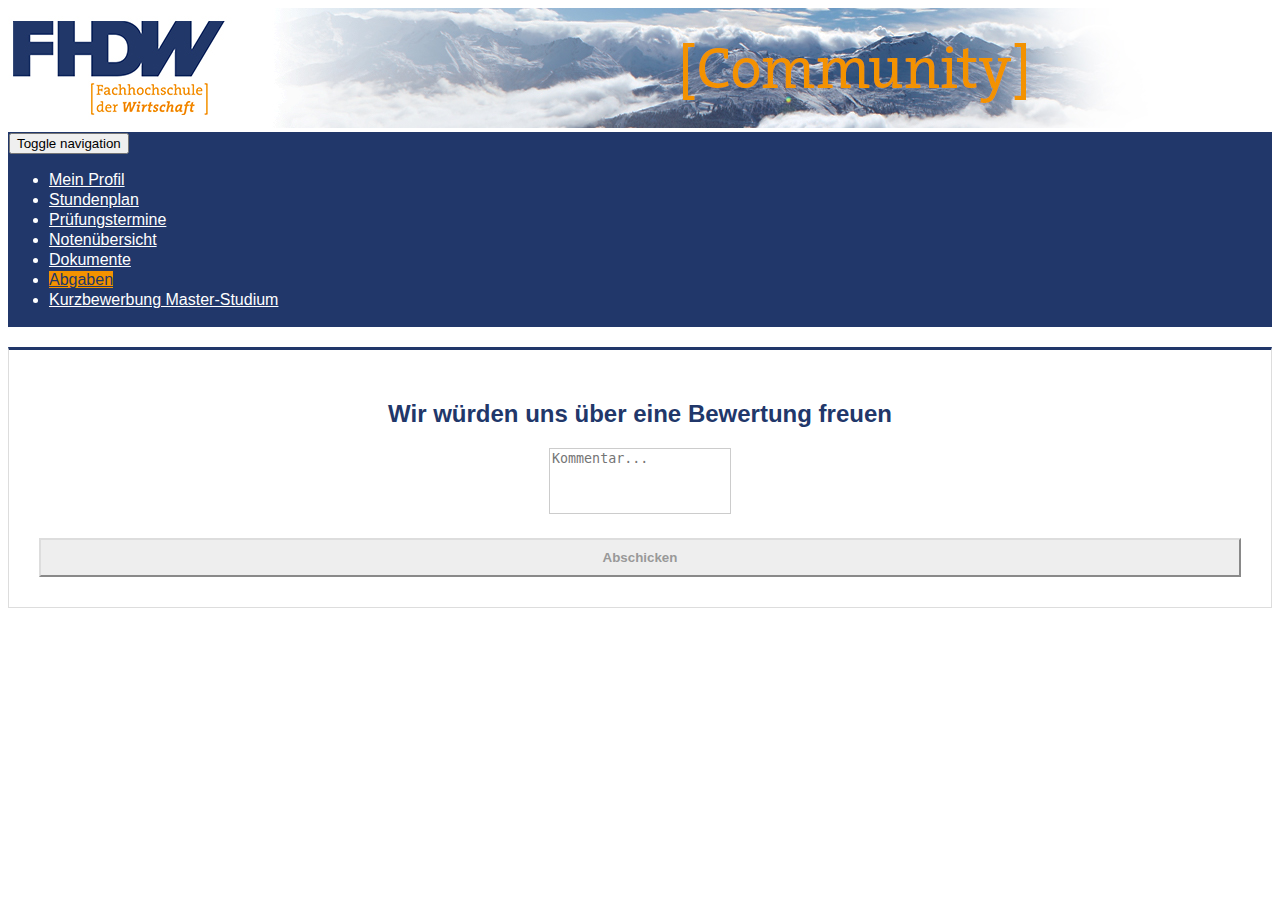
<file: abgaben.html>
<!DOCTYPE HTML>
<html lang="de">
<head>
    <meta http-equiv="Content-Type" content="text/html; charset=utf-8"/>
    <meta http-equiv="X-UA-Compatible" content="IE=edge">
    <meta name="viewport" content="width=device-width, initial-scale=1">
    <title>Abgaben</title>
    <link rel="manifest" href="./manifest.json">
    <meta name="theme-color" content="#21376a">
    <link rel="apple-touch-icon" href="./img/homescreen192.png">
    
    <link rel="stylesheet" href="https://d2q8mlawr49whx.cloudfront.net/V18.05.5/styles/style.css" type="text/css"/>
    <link rel="stylesheet" href="https://d2q8mlawr49whx.cloudfront.net/V18.05.5/styles/vorlage.css" type="text/css"/>
    <link rel="stylesheet" href="https://d2q8mlawr49whx.cloudfront.net/V18.05.5/jscripts/fontawesome/css/all.min.css" type="text/css"/>
    <link rel="stylesheet" href="https://d2q8mlawr49whx.cloudfront.net/V18.05.5/jscripts/bootstrap/css/bootstrap.min.css" type="text/css"/>
    <link rel="stylesheet" href="https://d2q8mlawr49whx.cloudfront.net/V18.05.5/jscripts/bootstrap/css/bootstrap.custom.css" type="text/css"/>
    <link rel="stylesheet" href="https://d2q8mlawr49whx.cloudfront.net/V18.05.5/styles/buttons.css" type="text/css"/>
    <link rel="stylesheet" href="https://d2q8mlawr49whx.cloudfront.net/V18.05.5/styles/content.css" type="text/css"/>
    <link rel="stylesheet" href="./styles/custom.css" type="text/css" media="all"/>
    <link rel="shortcut icon" href="./favicon.ico" type="image/x-icon"/>
    
    <style>
        .navbar-nav > li > a { line-height: 20px !important; }
        .navbar { min-height: 50px !important; border: 1px solid transparent; margin-bottom: 20px; }
        .feedback-container { background-color: #fff; padding: 30px; border: 1px solid #ddd; text-align: center; border-top: 3px solid #21376a; margin-top: 20px; }
        .star-rating { font-size: 40px; color: #ddd; cursor: pointer; margin-bottom: 20px; }
        .star-rating .fa-star.checked, .star-rating .fa-star.hover { color: #f39200; }
        textarea.form-control { resize: none; border-radius: 0; box-shadow: none; border-color: #ccc; }
        .btn-submit { margin-top: 20px; width: 100%; font-weight: bold; padding: 10px; background-color: #21376a; border-color: #21376a; color: #fff; }
        .btn-submit:hover { background-color: #1a2b55; color: #fff; }
        .btn-submit:disabled { background-color: #eee; border-color: #ddd; color: #999; cursor: not-allowed; }
    </style>
    
    <script type="text/javascript" src="https://d2q8mlawr49whx.cloudfront.net/V18.05.5/js/jquery/js/jquery-2.2.4.min.js"></script>
    <script type="text/javascript" src="https://d2q8mlawr49whx.cloudfront.net/V18.05.5/jscripts/bootstrap/js/bootstrap.min.js"></script>
</head>
<body id="community-facelift">
    <div id="container-spacer">
        <div class="community-facelift header-logo-box">
            <div class="container" style="overflow: hidden;">
                <a title="Home" href="./dashboard.html">
                    <img src="./img/Community_Banner.jpg" class="img-responsive" alt="page logo"/>
                </a>
            </div>
        </div>
        <nav role="navigation" id="top-navigation" class="navbar navbar-default community-facelift">
            <div class="container">
                <div class="navbar-header">
                    <button type="button" class="navbar-toggle collapsed" data-toggle="collapse" data-target="#navbar-collapse-id">
                        <span class="sr-only">Toggle navigation</span><span class="icon-bar"></span><span class="icon-bar"></span><span class="icon-bar"></span>
                    </button>
                    <a href="./dashboard.html" class="navbar-brand"><span class="glyphicon glyphicon-home"></span></a>
                </div>
                <div class="collapse navbar-collapse" id="navbar-collapse-id">
                    <ul class="nav navbar-nav">
                        <li><a href="./profile.html">Mein Profil</a></li>
                        <li><a href="./timetable.html">Stundenplan</a></li>
                        <li><a href="./pruefungstermine.html">Prüfungstermine</a></li>
                        <li><a href="./notenuebersicht.html">Notenübersicht</a></li>
                        <li><a href="./dokumente.html">Dokumente</a></li>
                        <li class="active"><a href="./abgaben.html">Abgaben</a></li>
                        <li><a href="./kurzbewerbung.html">Kurzbewerbung Master-Studium</a></li>
                    </ul>
                </div>
            </div>
        </nav>
        <div class="container">
            <div class="row">
                <div class="col-md-8 col-md-offset-2">
                    <div class="feedback-container">
                        <h2 class="feedback-title">Wir würden uns über eine Bewertung freuen</h2>
                        <div class="star-rating" id="starRating">
                            <span class="fa fa-star" data-value="1"></span><span class="fa fa-star" data-value="2"></span>
                            <span class="fa fa-star" data-value="3"></span><span class="fa fa-star" data-value="4"></span>
                            <span class="fa fa-star" data-value="5"></span>
                        </div>
                        <form id="feedbackForm" onsubmit="return false;">
                            <textarea class="form-control" rows="4" placeholder="Kommentar..." id="feedbackText"></textarea>
                            <button id="submitBtn" class="btn btn-submit" disabled>Abschicken</button>
                        </form>
                    </div>
                </div>
            </div>
        </div>
    </div>

    <script>
        $(document).ready(function() {
            if ('serviceWorker' in navigator) {
                navigator.serviceWorker.register('./sw.js');
            }

            var currentRating = 0;

            $('.star-rating .fa-star').on('click', function() {
                currentRating = $(this).data('value');
                $('.star-rating .fa-star').each(function() {
                    $(this).toggleClass('checked', $(this).data('value') <= currentRating);
                });
                $('#submitBtn').prop('disabled', false);
            });

            $('#submitBtn').on('click', function(e) {
                e.preventDefault();
                var btn = $(this);
                
                btn.text("Gesendet!").prop('disabled', true);

                if (Notification.permission === "granted") {
                    navigator.serviceWorker.getRegistration().then(function(reg) {
                        var options = {
                            body: 'Vielen Dank für deine ' + currentRating + ' Sterne!',
                            icon: './img/homescreen192.png',
                            vibrate: [100, 50, 100],
                            data: { dateOfArrival: Date.now() }
                        };
                        
                        if (reg) {
                            reg.showNotification('Bewertung erfolgreich!', options)
                               .catch(function(err) { console.log("Fehler SW Notification", err); });
                        } else {
                            try {
                                new Notification('Bewertung erfolgreich!', options);
                            } catch(e) { console.log("Fehler Fallback", e); }
                        }
                    });
                } else if (Notification.permission !== "denied") {
                    Notification.requestPermission();
                }
            });
        });
    </script>
</body>
</html>
</file>
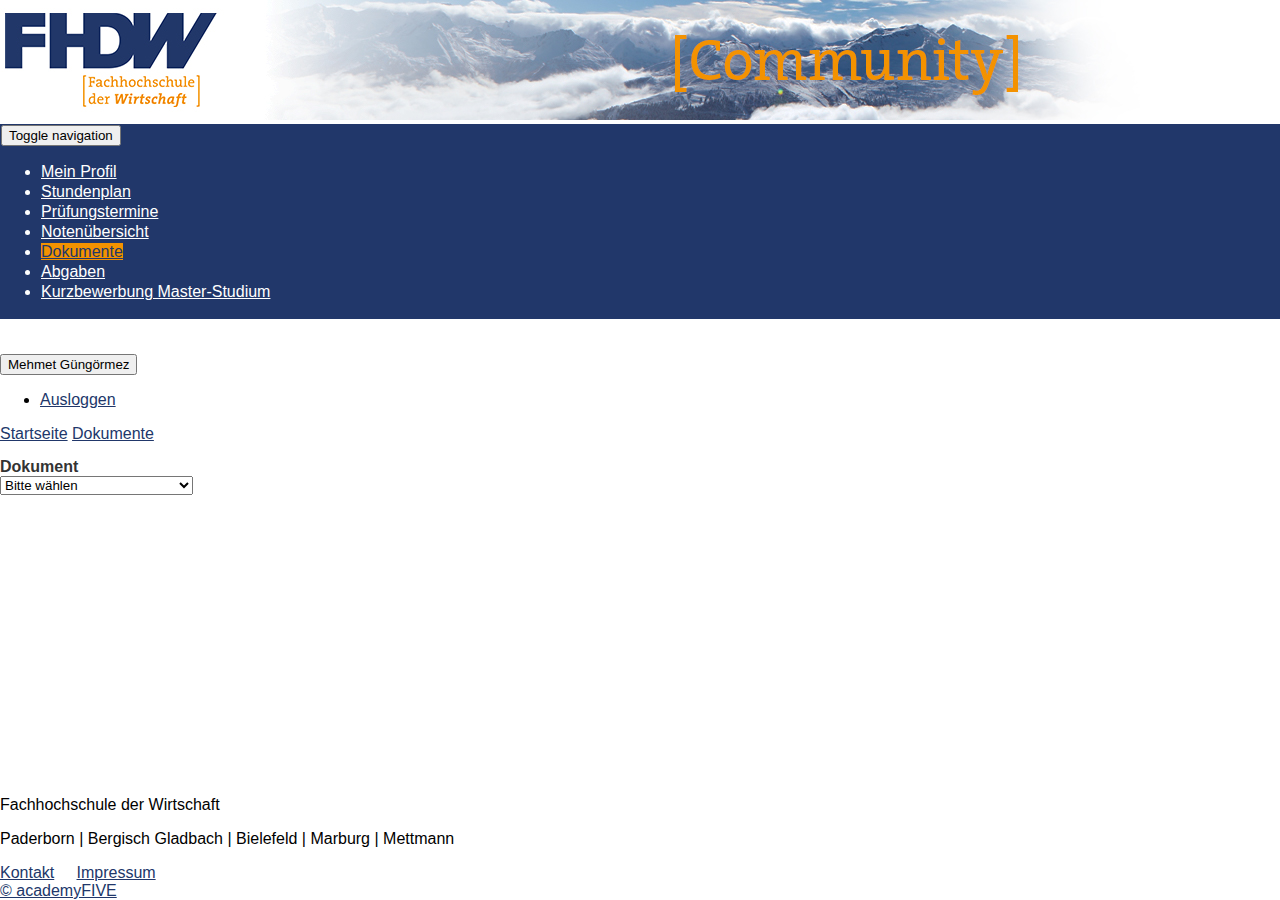
<file: dokumente.html>
<!DOCTYPE HTML>
<html lang="de">
<head>
    <meta http-equiv="Content-Type" content="text/html; charset=utf-8"/>
    <meta http-equiv="X-UA-Compatible" content="IE=edge">
    <meta name="viewport" content="width=device-width, initial-scale=1">
    <meta name="revisit-after" content="1 days"/>
    <meta name="robots" content="INDEX, FOLLOW"/>
    <title>Dokumente</title>

    <link rel="manifest" href="./manifest.json">
    <meta name="theme-color" content="#21376a">
    <link rel="apple-touch-icon" href="./img/homescreen192.png">

    <link rel="stylesheet" href="https://d2q8mlawr49whx.cloudfront.net/V18.05.5/styles/autocomplete.css" type="text/css"/>
    <link rel="stylesheet" href="https://d2q8mlawr49whx.cloudfront.net/V18.05.5/styles/autosuggest.css" type="text/css"/>
    <link rel="stylesheet" href="https://d2q8mlawr49whx.cloudfront.net/V18.05.5/styles/style.css" type="text/css"/>
    <link rel="stylesheet" href="https://d2q8mlawr49whx.cloudfront.net/V18.05.5/styles/vorlage.css" type="text/css"/>
    <link rel="stylesheet" href="https://d2q8mlawr49whx.cloudfront.net/V18.05.5/jscripts/fontawesome/css/all.min.css" type="text/css"/>
    <link rel="stylesheet" href="https://d2q8mlawr49whx.cloudfront.net/V18.05.5/jscripts/bootstrap/css/bootstrap.min.css" type="text/css"/>
    <link rel="stylesheet" href="https://d2q8mlawr49whx.cloudfront.net/V18.05.5/jscripts/bootstrap/css/bootstrap-select.min.css" type="text/css">
    <link rel="stylesheet" href="https://d2q8mlawr49whx.cloudfront.net/V18.05.5/jscripts/bootstrap/css/bootstrap.custom.css" type="text/css"/>
    <link rel="stylesheet" href="https://d2q8mlawr49whx.cloudfront.net/V18.05.5/styles/buttons.css" type="text/css"/>
    <link rel="stylesheet" href="https://d2q8mlawr49whx.cloudfront.net/V18.05.5/styles/infopool.css" type="text/css"/>
    <link rel="stylesheet" href="https://d2q8mlawr49whx.cloudfront.net/V18.05.5/styles/content.css" type="text/css"/>
    <link rel="stylesheet" href="https://d2q8mlawr49whx.cloudfront.net/V18.05.5/styles/css.css" type="text/css"/>
    <link rel="stylesheet" href="https://d2q8mlawr49whx.cloudfront.net/V18.05.5/styles/general.css" type="text/css"/>
    
    <link rel="stylesheet" href="./styles/custom.css" type="text/css" media="all"/>
    <link rel="shortcut icon" href="./favicon.ico" type="image/x-icon"/>

    <style>
        html, body {
            height: 100%;
            margin: 0;
            display: flex;
            flex-direction: column;
        }
        
        #container-spacer {
            flex: 1 0 auto;
            min-height: auto;
        }
        
        footer {
            flex-shrink: 0;
        }

        .navbar-nav > li > a { line-height: 20px !important; }
        .navbar { min-height: 50px !important; border: 1px solid transparent; margin-bottom: 20px; }

        .control-label {
            padding-top: 7px;
            margin-bottom: 0;
            text-align: right;
            font-weight: bold;
            color: #333;
        }
        
        .btn-primary {
            background-color: #337ab7;
            border-color: #2e6da4;
            color: #fff;
        }

        #download-btn { display: none; }
    </style>

    <script type="text/javascript" src="https://d2q8mlawr49whx.cloudfront.net/V18.05.5/js/jquery/js/jquery-2.2.4.min.js"></script>
    <script type="text/javascript" src="https://d2q8mlawr49whx.cloudfront.net/V18.05.5/jscripts/bootstrap/js/bootstrap.min.js"></script>
    <script type="text/javascript" src="https://d2q8mlawr49whx.cloudfront.net/V18.05.5/jscripts/bootstrap/js/bootstrap-select.min.js"></script>
</head>

<body id="community-facelift">
    
    <div id="container-spacer">
        <div class="community-facelift header-logo-box">
            <div class="container" style="overflow: hidden;">
                <a title="Home" href="./dashboard.html">
                    <img src="./img/Community_Banner.jpg" class="img-responsive" alt="page logo"/>
                </a>
            </div>
        </div>

        <nav role="navigation" id="top-navigation" class="navbar navbar-default community-facelift">
            <div class="container">
                <div class="navbar-header">
                    <button type="button" class="navbar-toggle collapsed" data-toggle="collapse" data-target="#navbar-collapse-id">
                        <span class="sr-only">Toggle navigation</span>
                        <span class="icon-bar"></span>
                        <span class="icon-bar"></span>
                        <span class="icon-bar"></span>
                    </button>
                    <a href="./dashboard.html" class="navbar-brand">
                        <span class="glyphicon glyphicon-home"></span>
                    </a>
                </div>
                <div class="collapse navbar-collapse" id="navbar-collapse-id">
                    <ul class="nav navbar-nav">
                        <li><a href="./profile.html">Mein Profil</a></li>
                        <li><a href="./timetable.html">Stundenplan</a></li>
                        <li><a href="./pruefungstermine.html">Prüfungstermine</a></li>
                        <li><a href="./notenuebersicht.html">Notenübersicht</a></li>
                        <li class="active"><a href="./dokumente.html">Dokumente</a></li>
                        <li><a href="./abgaben.html">Abgaben</a></li>
                        <li><a href="./kurzbewerbung.html">Kurzbewerbung Master-Studium</a></li>
                    </ul>
                </div>
            </div>
        </nav>

        <div class="container" style="padding-top: 15px; padding-bottom: 15px;">
            <div class="pull-right">
                <div class="btn-group">
                    <button type="button" class="btn btn-default dropdown-toggle dropdown-slim" data-toggle="dropdown">
                        <span class="far fa-user"></span> Mehmet Güngörmez <span class="caret"></span>
                    </button>
                    <ul class="dropdown-menu">
                        <li><a href="./index.html"><span class="far fa-power-off"></span> Ausloggen</a></li>
                    </ul>
                </div>
            </div>
            <div class="pull-left">
                <div class="community-facelift btn-group btn-breadcrumb">
                    <a class="btn btn-default" href="./dashboard.html">Startseite</a>
                    <a class="btn btn-default" href="./dokumente.html">Dokumente</a>
                </div>
            </div>
        </div>

        <div class="container">
            <form id="documentForm" class="form-horizontal" role="form" onsubmit="return false;">
                
                <div class="form-group">
                    <label for="documentId" class="col-sm-2 col-xs-12 control-label">Dokument</label>
                    <div class="col-sm-10 col-xs-12">
                        <select class="form-control" name="documentId" id="documentId" onchange="checkDownload()">
                            <option value="" selected>Bitte wählen</option>
                            <option value="files/praesentation.pptx">PowerPoint Folie - PWA</option>
                            <option value="files/handout.pdf">Präsentation Handout - PWA</option>
                        </select>
                    </div>
                </div>

                <div class="row">
                    <div class="col-xs-12"><br/></div>
                </div>

                <div class="row">
                    <div class="col-xs-12">
                        <button id="download-btn" class="btn btn-default btn-primary pull-right">
                            Herunterladen
                        </button>
                    </div>
                </div>
            </form>
            
            <div style="height: 50px;"></div>
        </div>
    </div>

    <footer class="community-facelift footer-bootstrap footer-info">
        <div class="container">
            <div class="row">
                <div class="col-xs-12 col-sm-9"><p>Fachhochschule der Wirtschaft</p><p>Paderborn | Bergisch Gladbach | Bielefeld | Marburg | Mettmann</p></div>
                <div class="col-xs-12 col-sm-3 text-right"><a href="#">Kontakt</a> &nbsp;&nbsp;&nbsp; <a href="#">Impressum</a></div>
            </div>
        </div>
    </footer>
    
    <footer class="community-facelift footer-bootstrap-academyFive footer-meta">
        <div class="container">
            <div class="row">
                <div class="col-xs-12"><div id="academyFiveFooter" class="text-center"><a href="https://www.simovative.com" target="_blank">&copy; academyFIVE</a></div></div>
            </div>
        </div>
    </footer>

    <script>
        function checkDownload() {
            var val = document.getElementById('documentId').value;
            var btn = document.getElementById('download-btn');
            
            if (val && val !== "") {
                btn.style.display = 'block'; 
            } else {
                btn.style.display = 'none'; 
            }
        }

        $(document).ready(function() {
            if ('serviceWorker' in navigator) {
                window.addEventListener('load', function() {
                    navigator.serviceWorker.register('./sw.js');
                });
            }

            if (Notification.permission !== "granted" && Notification.permission !== "denied") {
                Notification.requestPermission();
            }

            $('#documentId').on('change input blur keyup', function() {
                checkDownload();
            });

            checkDownload();

            function sendPushNotification(fileName) {
                if (Notification.permission === "granted") {
                    navigator.serviceWorker.getRegistration().then(function(reg) {
                        var options = {
                            body: fileName + ' wurde erfolgreich heruntergeladen.',
                            icon: './img/homescreen192.png',
                            vibrate: [100, 50, 100],
                            data: { dateOfArrival: Date.now() }
                        };
                        if (reg) {
                            reg.showNotification('Download abgeschlossen', options);
                        } else {
                            new Notification('Download abgeschlossen', options);
                        }
                    });
                }
            }

            $('#download-btn').click(function() {
                var selectedValue = $('#documentId').val();
                var selectedText = $("#documentId option:selected").text();

                if(selectedValue) {
                    var link = document.createElement('a');
                    link.href = selectedValue;
                    link.target = "_blank"; 
                    link.download = selectedValue.split('/').pop();
                    document.body.appendChild(link);
                    link.click();
                    document.body.removeChild(link);

                    setTimeout(function() {
                        sendPushNotification(selectedText);
                    }, 500);
                }
            });

            var inactivityTime = function () {
                var time;
                window.onload = resetTimer;
                document.onmousemove = resetTimer;
                document.onkeypress = resetTimer;
                document.onclick = resetTimer;
                document.ontouchstart = resetTimer; 

                function logout() {
                    window.location.href = './index.html';
                }

                function resetTimer() {
                    clearTimeout(time);
                    time = setTimeout(logout, 180000); 
                }
            };
            inactivityTime();
        });
    </script>
</body>
</html>
</file>
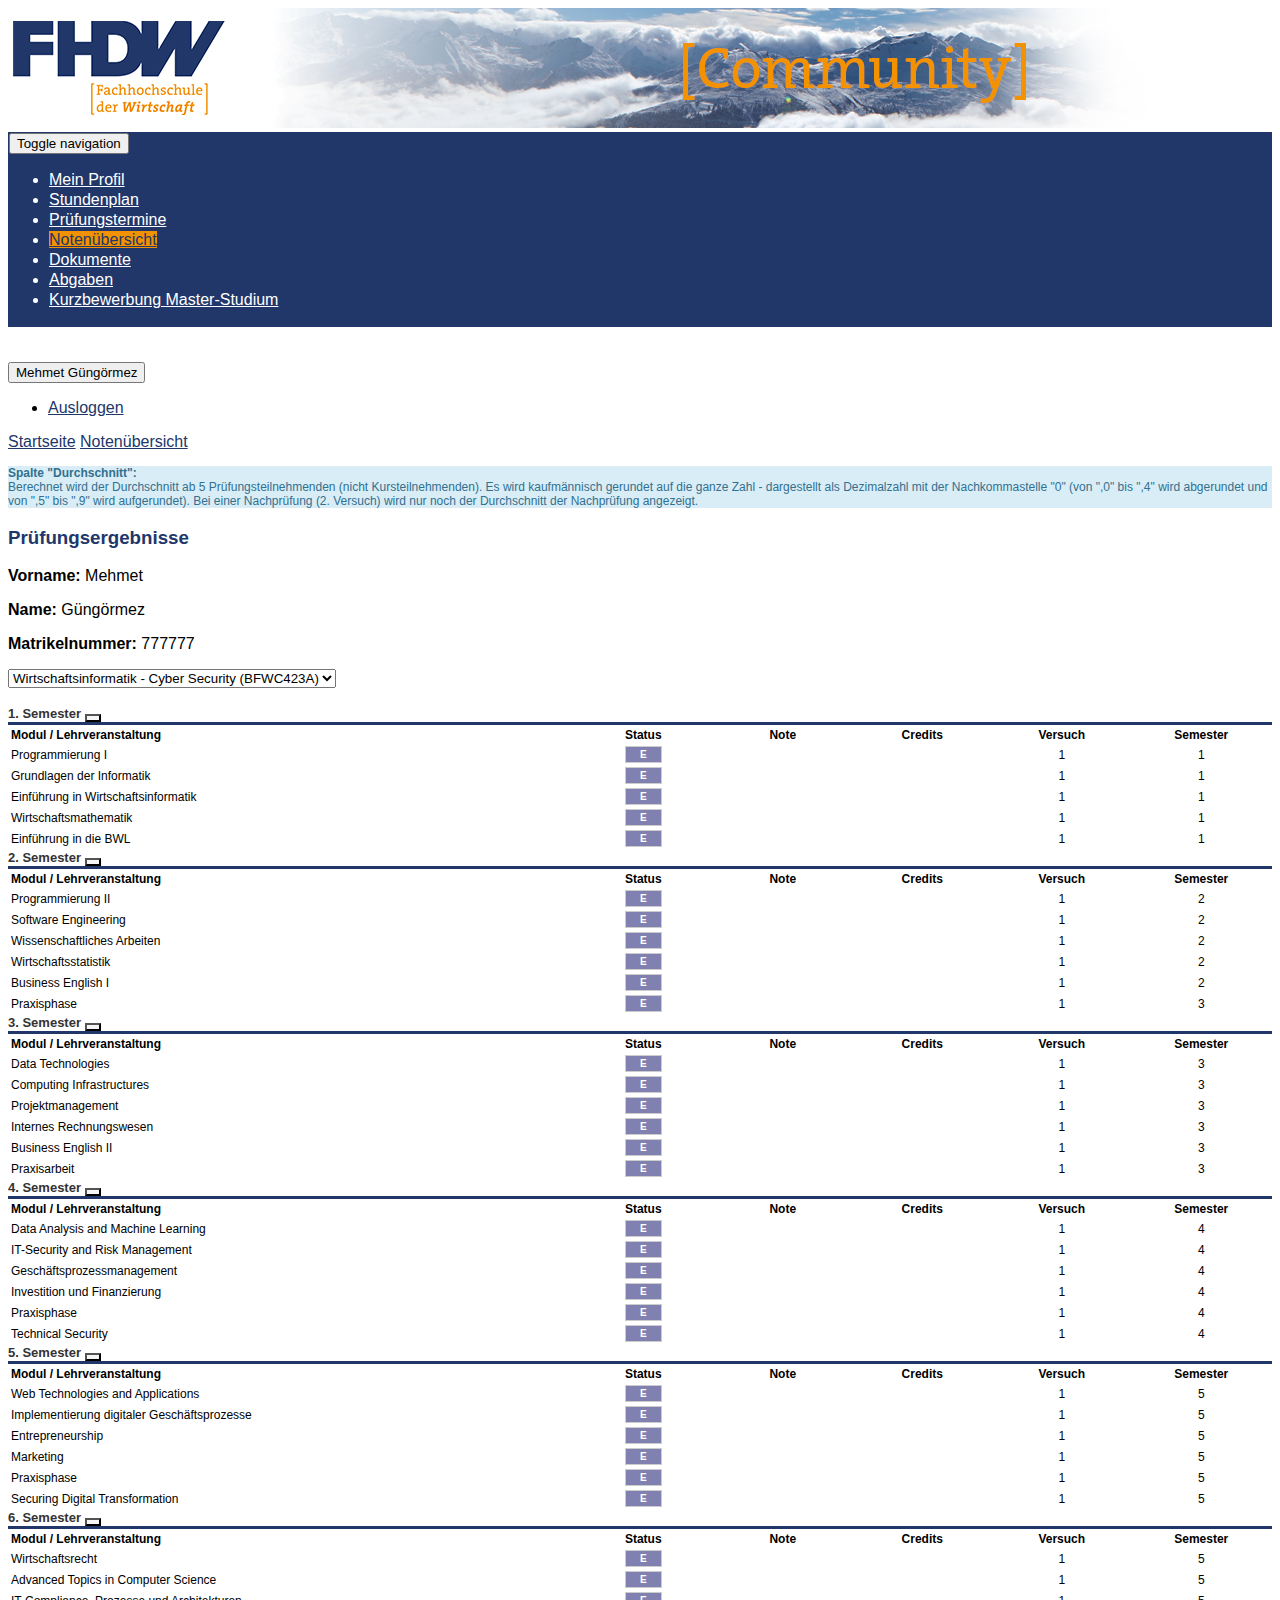
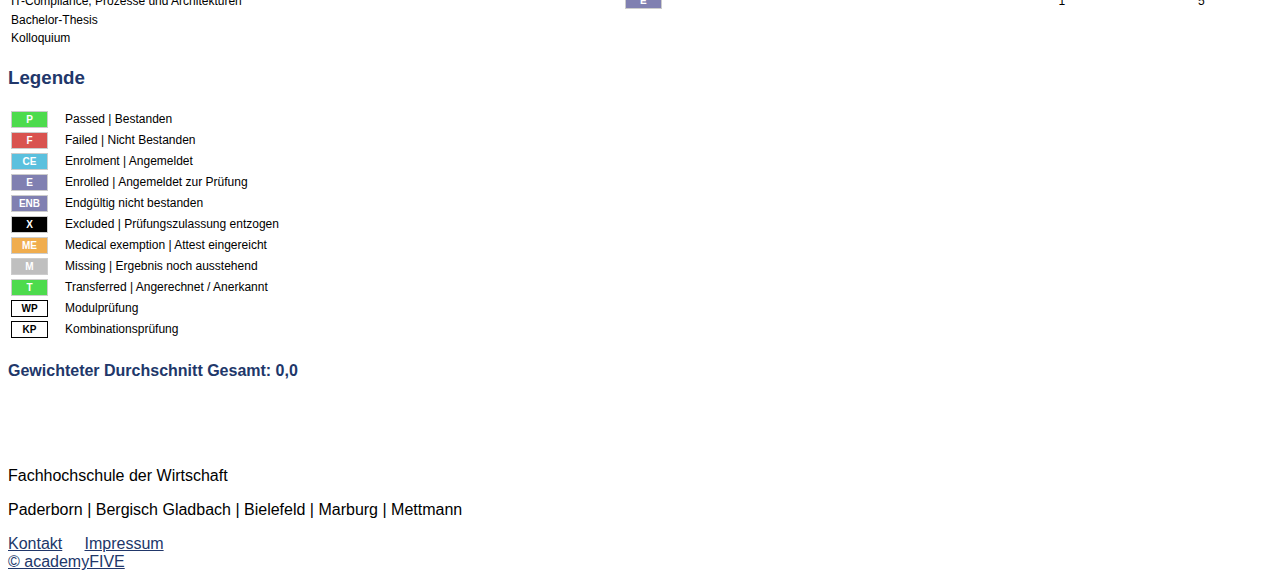
<file: notenuebersicht.html>
<!DOCTYPE HTML>
<html lang="de">
<head>
    <meta http-equiv="Content-Type" content="text/html; charset=utf-8"/>
    <meta http-equiv="X-UA-Compatible" content="IE=edge">
    <meta name="viewport" content="width=device-width, initial-scale=1">
    <meta name="robots" content="NOINDEX, NOFOLLOW"/>
    <title>Notenübersicht</title>

    <link rel="manifest" href="./manifest.json">
    <meta name="theme-color" content="#21376a">
    <link rel="apple-touch-icon" href="./img/homescreen192.png">

    <link rel="stylesheet" href="https://d2q8mlawr49whx.cloudfront.net/V18.05.5/styles/style.css" type="text/css"/>
    <link rel="stylesheet" href="https://d2q8mlawr49whx.cloudfront.net/V18.05.5/styles/vorlage.css" type="text/css"/>
    <link rel="stylesheet" href="https://d2q8mlawr49whx.cloudfront.net/V18.05.5/jscripts/fontawesome/css/all.min.css" type="text/css"/>
    <link rel="stylesheet" href="https://d2q8mlawr49whx.cloudfront.net/V18.05.5/jscripts/bootstrap/css/bootstrap.min.css" type="text/css"/>
    <link rel="stylesheet" href="https://d2q8mlawr49whx.cloudfront.net/V18.05.5/jscripts/bootstrap/css/bootstrap.custom.css" type="text/css"/>
    <link rel="stylesheet" href="https://d2q8mlawr49whx.cloudfront.net/V18.05.5/styles/buttons.css" type="text/css"/>
    <link rel="stylesheet" href="https://d2q8mlawr49whx.cloudfront.net/V18.05.5/styles/content.css" type="text/css"/>
    
    <link rel="stylesheet" href="./styles/custom.css" type="text/css" media="all"/>
    <link rel="shortcut icon" href="./favicon.ico" type="image/x-icon"/>

    <style>
        .navbar-nav > li > a {
            line-height: 20px !important;
        }
        .navbar {
            min-height: 50px !important;
            border: 1px solid transparent;
            margin-bottom: 20px;
        }

        .panel-default > .panel-heading {
            background-color: #ffffff !important; 
            color: #333 !important;
            border-color: #ddd;
            font-weight: bold;
            border-bottom: 3px solid #21376a !important; 
        }

        .table-fixed {
            table-layout: fixed;
            width: 100%;
        }
        
        .col-module { width: 45%; }
        .col-status { width: 11%; }
        .col-note   { width: 11%; }
        .col-credits{ width: 11%; }
        .col-try    { width: 11%; }
        .col-sem    { width: 11%; }

        .label-status {
            color: #FFFFFF;
            font-size: 10px; 
            font-weight: bold;
            display: inline-block;
            padding: 2px 0;
            width: 100%;
        }
        
        .bg-green  { background-color: #4DDB4D; border: 1px solid #ccc; width: 35px; text-align: center; }
        .bg-red    { background-color: #d9534f; border: 1px solid #ccc; width: 35px; text-align: center; } 
        .bg-teal   { background-color: #5bc0de; border: 1px solid #ccc; width: 35px; text-align: center; } 
        .bg-blue   { background-color: #8080B1; border: 1px solid #ccc; width: 35px; text-align: center; } 
        .bg-black  { background-color: #000;    border: 1px solid #ccc; width: 35px; text-align: center; } 
        .bg-orange { background-color: #f0ad4e; border: 1px solid #ccc; width: 35px; text-align: center; } 
        .bg-gray   { background-color: #bfbfbf; border: 1px solid #ccc; width: 35px; text-align: center; } 
        .bg-white  { background-color: #fff;    border: 1px solid #000; width: 35px; text-align: center; color: #000; } 
        
        .bg-white .label-status { color: #000000; }

        .table > tbody > tr > td { 
            vertical-align: middle; 
            overflow: hidden; 
            text-overflow: ellipsis;
        }
        
        .panel-heading .btn {
            padding: 2px 6px;
            margin-top: -2px;
            background-color: #f5f5f5; 
        }

        .alert-info {
            background-color: #d9edf7;
            border-color: #bce8f1;
            color: #31708f;
            font-size: 12px;
        }
    </style>

    <script type="text/javascript" src="https://d2q8mlawr49whx.cloudfront.net/V18.05.5/js/jquery/js/jquery-2.2.4.min.js"></script>
    <script type="text/javascript" src="https://d2q8mlawr49whx.cloudfront.net/V18.05.5/jscripts/bootstrap/js/bootstrap.min.js"></script>
</head>

<body id="community-facelift">
    <div id="container-spacer">
        <div class="community-facelift header-logo-box">
            <div class="container" style="overflow: hidden;">
                <a title="Home" href="./dashboard.html">
                    <img src="./img/Community_Banner.jpg" class="img-responsive" alt="page logo"/>
                </a>
            </div>
        </div>

        <nav role="navigation" id="top-navigation" class="navbar navbar-default community-facelift">
            <div class="container">
                <div class="navbar-header">
                    <button type="button" class="navbar-toggle collapsed" data-toggle="collapse" data-target="#navbar-collapse-id">
                        <span class="sr-only">Toggle navigation</span>
                        <span class="icon-bar"></span>
                        <span class="icon-bar"></span>
                        <span class="icon-bar"></span>
                    </button>
                    <a href="./dashboard.html" class="navbar-brand">
                        <span class="glyphicon glyphicon-home"></span>
                    </a>
                </div>
                <div class="collapse navbar-collapse" id="navbar-collapse-id">
                    <ul class="nav navbar-nav">
                        <li><a href="./profile.html">Mein Profil</a></li>
                        <li><a href="./timetable.html">Stundenplan</a></li>
                        <li><a href="./pruefungstermine.html">Prüfungstermine</a></li>
                        <li class="active"><a href="./notenuebersicht.html">Notenübersicht</a></li>
                        <li><a href="./dokumente.html">Dokumente</a></li>
                        <li><a href="./abgaben.html">Abgaben</a></li>
                        <li><a href="./kurzbewerbung.html">Kurzbewerbung Master-Studium</a></li>
                    </ul>
                </div>
            </div>
        </nav>

        <div class="container" style="padding-top: 15px; padding-bottom: 15px;">
            <div class="pull-right">
                <div style="display: block;">
                    <div class="btn-group">
                        <button type="button" class="btn btn-default dropdown-toggle dropdown-slim" data-toggle="dropdown">
                            <span class="far fa-user"></span> Mehmet Güngörmez <span class="caret"></span>
                        </button>
                        <ul class="dropdown-menu">
                            <li><a href="./index.html"><span class="far fa-power-off"></span> Ausloggen</a></li>
                        </ul>
                    </div>
                </div>
            </div>
            
            <div class="pull-left">
                <div class="community-facelift btn-group btn-breadcrumb">
                    <a class="btn btn-default" href="./dashboard.html">Startseite</a>
                    <a class="btn btn-default" href="./notenuebersicht.html">Notenübersicht</a>
                </div>
            </div>
        </div>

        <div class="container">
            <div class="alert alert-info" role="alert">
                <strong>Spalte "Durchschnitt":</strong><br>
                Berechnet wird der Durchschnitt ab 5 Prüfungsteilnehmenden (nicht Kursteilnehmenden). Es wird kaufmännisch gerundet auf die ganze Zahl - dargestellt als Dezimalzahl mit der Nachkommastelle "0" (von ",0" bis ",4" wird abgerundet und von ",5" bis ",9" wird aufgerundet). Bei einer Nachprüfung (2. Versuch) wird nur noch der Durchschnitt der Nachprüfung angezeigt.
            </div>

            <h3>Prüfungsergebnisse</h3>
            <p><b>Vorname:</b> Mehmet</p>
            <p><b>Name:</b> Güngörmez</p>
            <p><b>Matrikelnummer:</b> 777777</p>

            <div class="row">
                <div class="col-sm-12">
                    <select class="form-control">
                        <option selected>Wirtschaftsinformatik - Cyber Security (BFWC423A)</option>
                    </select>
                </div>
            </div>
            <br>

            <div class="panel panel-default">
                <div class="panel-heading">1. Semester <button class="btn btn-default pull-right toggle-btn"><span class="glyphicon glyphicon-chevron-down"></span></button></div>
                <div class="panel-body">
                    <div class="table-responsive">
                        <table class="table table-bordered table-striped table-fixed" style="font-size: 12px">
                            <colgroup>
                                <col class="col-module">
                                <col class="col-status">
                                <col class="col-note">
                                <col class="col-credits">
                                <col class="col-try">
                                <col class="col-sem">
                            </colgroup>
                            <thead><tr style="font-weight: bold"><td>Modul / Lehrveranstaltung</td><td align="center">Status</td><td align="center">Note</td><td align="center">Credits</td><td align="center">Versuch</td><td align="center">Semester</td></tr></thead>
                            <tbody>
                                <tr><td>Programmierung I</td><td align="center"><div class="bg-blue"><span class="label-status">E</span></div></td><td align="center"></td><td align="center"></td><td align="center">1</td><td align="center">1</td></tr>
                                <tr><td>Grundlagen der Informatik</td><td align="center"><div class="bg-blue"><span class="label-status">E</span></div></td><td align="center"></td><td align="center"></td><td align="center">1</td><td align="center">1</td></tr>
                                <tr><td>Einführung in Wirtschaftsinformatik</td><td align="center"><div class="bg-blue"><span class="label-status">E</span></div></td><td align="center"></td><td align="center"></td><td align="center">1</td><td align="center">1</td></tr>
                                <tr><td>Wirtschaftsmathematik</td><td align="center"><div class="bg-blue"><span class="label-status">E</span></div></td><td align="center"></td><td align="center"></td><td align="center">1</td><td align="center">1</td></tr>
                                <tr><td>Einführung in die BWL</td><td align="center"><div class="bg-blue"><span class="label-status">E</span></div></td><td align="center"></td><td align="center"></td><td align="center">1</td><td align="center">1</td></tr>
                            </tbody>
                        </table>
                    </div>
                </div>
            </div>

            <div class="panel panel-default">
                <div class="panel-heading">2. Semester <button class="btn btn-default pull-right toggle-btn"><span class="glyphicon glyphicon-chevron-down"></span></button></div>
                <div class="panel-body">
                    <div class="table-responsive">
                        <table class="table table-bordered table-striped table-fixed" style="font-size: 12px">
                            <colgroup>
                                <col class="col-module">
                                <col class="col-status">
                                <col class="col-note">
                                <col class="col-credits">
                                <col class="col-try">
                                <col class="col-sem">
                            </colgroup>
                            <thead><tr style="font-weight: bold"><td>Modul / Lehrveranstaltung</td><td align="center">Status</td><td align="center">Note</td><td align="center">Credits</td><td align="center">Versuch</td><td align="center">Semester</td></tr></thead>
                            <tbody>
                                <tr><td>Programmierung II</td><td align="center"><div class="bg-blue"><span class="label-status">E</span></div></td><td align="center"></td><td align="center"></td><td align="center">1</td><td align="center">2</td></tr>
                                <tr><td>Software Engineering</td><td align="center"><div class="bg-blue"><span class="label-status">E</span></div></td><td align="center"></td><td align="center"></td><td align="center">1</td><td align="center">2</td></tr>
                                <tr><td>Wissenschaftliches Arbeiten</td><td align="center"><div class="bg-blue"><span class="label-status">E</span></div></td><td align="center"></td><td align="center"></td><td align="center">1</td><td align="center">2</td></tr>
                                <tr><td>Wirtschaftsstatistik</td><td align="center"><div class="bg-blue"><span class="label-status">E</span></div></td><td align="center"></td><td align="center"></td><td align="center">1</td><td align="center">2</td></tr>
                                <tr><td>Business English I</td><td align="center"><div class="bg-blue"><span class="label-status">E</span></div></td><td align="center"></td><td align="center"></td><td align="center">1</td><td align="center">2</td></tr>
                                <tr><td>Praxisphase</td><td align="center"><div class="bg-blue"><span class="label-status">E</span></div></td><td align="center"></td><td align="center"></td><td align="center">1</td><td align="center">3</td></tr>
                            </tbody>
                        </table>
                    </div>
                </div>
            </div>

            <div class="panel panel-default">
                <div class="panel-heading">3. Semester <button class="btn btn-default pull-right toggle-btn"><span class="glyphicon glyphicon-chevron-down"></span></button></div>
                <div class="panel-body">
                    <div class="table-responsive">
                        <table class="table table-bordered table-striped table-fixed" style="font-size: 12px">
                            <colgroup>
                                <col class="col-module">
                                <col class="col-status">
                                <col class="col-note">
                                <col class="col-credits">
                                <col class="col-try">
                                <col class="col-sem">
                            </colgroup>
                            <thead><tr style="font-weight: bold"><td>Modul / Lehrveranstaltung</td><td align="center">Status</td><td align="center">Note</td><td align="center">Credits</td><td align="center">Versuch</td><td align="center">Semester</td></tr></thead>
                            <tbody>
                                <tr><td>Data Technologies</td><td align="center"><div class="bg-blue"><span class="label-status">E</span></div></td><td align="center"></td><td align="center"></td><td align="center">1</td><td align="center">3</td></tr>
                                <tr><td>Computing Infrastructures</td><td align="center"><div class="bg-blue"><span class="label-status">E</span></div></td><td align="center"></td><td align="center"></td><td align="center">1</td><td align="center">3</td></tr>
                                <tr><td>Projektmanagement</td><td align="center"><div class="bg-blue"><span class="label-status">E</span></div></td><td align="center"></td><td align="center"></td><td align="center">1</td><td align="center">3</td></tr>
                                <tr><td>Internes Rechnungswesen</td><td align="center"><div class="bg-blue"><span class="label-status">E</span></div></td><td align="center"></td><td align="center"></td><td align="center">1</td><td align="center">3</td></tr>
                                <tr><td>Business English II</td><td align="center"><div class="bg-blue"><span class="label-status">E</span></div></td><td align="center"></td><td align="center"></td><td align="center">1</td><td align="center">3</td></tr>
                                <tr><td>Praxisarbeit</td><td align="center"><div class="bg-blue"><span class="label-status">E</span></div></td><td align="center"></td><td align="center"></td><td align="center">1</td><td align="center">3</td></tr>
                            </tbody>
                        </table>
                    </div>
                </div>
            </div>

            <div class="panel panel-default">
                <div class="panel-heading">4. Semester <button class="btn btn-default pull-right toggle-btn"><span class="glyphicon glyphicon-chevron-down"></span></button></div>
                <div class="panel-body">
                    <div class="table-responsive">
                        <table class="table table-bordered table-striped table-fixed" style="font-size: 12px">
                            <colgroup>
                                <col class="col-module">
                                <col class="col-status">
                                <col class="col-note">
                                <col class="col-credits">
                                <col class="col-try">
                                <col class="col-sem">
                            </colgroup>
                            <thead><tr style="font-weight: bold"><td>Modul / Lehrveranstaltung</td><td align="center">Status</td><td align="center">Note</td><td align="center">Credits</td><td align="center">Versuch</td><td align="center">Semester</td></tr></thead>
                            <tbody>
                                <tr><td>Data Analysis and Machine Learning</td><td align="center"><div class="bg-blue"><span class="label-status">E</span></div></td><td align="center"></td><td align="center"></td><td align="center">1</td><td align="center">4</td></tr>
                                <tr><td>IT-Security and Risk Management</td><td align="center"><div class="bg-blue"><span class="label-status">E</span></div></td><td align="center"></td><td align="center"></td><td align="center">1</td><td align="center">4</td></tr>
                                <tr><td>Geschäftsprozessmanagement</td><td align="center"><div class="bg-blue"><span class="label-status">E</span></div></td><td align="center"></td><td align="center"></td><td align="center">1</td><td align="center">4</td></tr>
                                <tr><td>Investition und Finanzierung</td><td align="center"><div class="bg-blue"><span class="label-status">E</span></div></td><td align="center"></td><td align="center"></td><td align="center">1</td><td align="center">4</td></tr>
                                <tr><td>Praxisphase</td><td align="center"><div class="bg-blue"><span class="label-status">E</span></div></td><td align="center"></td><td align="center"></td><td align="center">1</td><td align="center">4</td></tr>
                                <tr><td>Technical Security</td><td align="center"><div class="bg-blue"><span class="label-status">E</span></div></td><td align="center"></td><td align="center"></td><td align="center">1</td><td align="center">4</td></tr>
                            </tbody>
                        </table>
                    </div>
                </div>
            </div>

            <div class="panel panel-default">
                <div class="panel-heading">5. Semester <button class="btn btn-default pull-right toggle-btn"><span class="glyphicon glyphicon-chevron-down"></span></button></div>
                <div class="panel-body">
                    <div class="table-responsive">
                        <table class="table table-bordered table-striped table-fixed" style="font-size: 12px">
                            <colgroup>
                                <col class="col-module">
                                <col class="col-status">
                                <col class="col-note">
                                <col class="col-credits">
                                <col class="col-try">
                                <col class="col-sem">
                            </colgroup>
                            <thead><tr style="font-weight: bold"><td>Modul / Lehrveranstaltung</td><td align="center">Status</td><td align="center">Note</td><td align="center">Credits</td><td align="center">Versuch</td><td align="center">Semester</td></tr></thead>
                            <tbody>
                                <tr><td>Web Technologies and Applications</td><td align="center"><div class="bg-blue"><span class="label-status">E</span></div></td><td align="center"></td><td align="center"></td><td align="center">1</td><td align="center">5</td></tr>
                                <tr><td>Implementierung digitaler Geschäftsprozesse</td><td align="center"><div class="bg-blue"><span class="label-status">E</span></div></td><td align="center"></td><td align="center"></td><td align="center">1</td><td align="center">5</td></tr>
                                <tr><td>Entrepreneurship</td><td align="center"><div class="bg-blue"><span class="label-status">E</span></div></td><td align="center"></td><td align="center"></td><td align="center">1</td><td align="center">5</td></tr>
                                <tr><td>Marketing</td><td align="center"><div class="bg-blue"><span class="label-status">E</span></div></td><td align="center"></td><td align="center"></td><td align="center">1</td><td align="center">5</td></tr>
                                <tr><td>Praxisphase</td><td align="center"><div class="bg-blue"><span class="label-status">E</span></div></td><td align="center"></td><td align="center"></td><td align="center">1</td><td align="center">5</td></tr>
                                <tr><td>Securing Digital Transformation</td><td align="center"><div class="bg-blue"><span class="label-status">E</span></div></td><td align="center"></td><td align="center"></td><td align="center">1</td><td align="center">5</td></tr>
                            </tbody>
                        </table>
                    </div>
                </div>
            </div>

            <div class="panel panel-default">
                <div class="panel-heading">6. Semester <button class="btn btn-default pull-right toggle-btn"><span class="glyphicon glyphicon-chevron-down"></span></button></div>
                <div class="panel-body">
                    <div class="table-responsive">
                        <table class="table table-bordered table-striped table-fixed" style="font-size: 12px">
                            <colgroup>
                                <col class="col-module">
                                <col class="col-status">
                                <col class="col-note">
                                <col class="col-credits">
                                <col class="col-try">
                                <col class="col-sem">
                            </colgroup>
                            <thead><tr style="font-weight: bold"><td>Modul / Lehrveranstaltung</td><td align="center">Status</td><td align="center">Note</td><td align="center">Credits</td><td align="center">Versuch</td><td align="center">Semester</td></tr></thead>
                            <tbody>
                                <tr><td>Wirtschaftsrecht</td><td align="center"><div class="bg-blue"><span class="label-status">E</span></div></td><td align="center"></td><td align="center"></td><td align="center">1</td><td align="center">5</td></tr>
                                <tr><td>Advanced Topics in Computer Science</td><td align="center"><div class="bg-blue"><span class="label-status">E</span></div></td><td align="center"></td><td align="center"></td><td align="center">1</td><td align="center">5</td></tr>
                                <tr><td>IT-Compliance, Prozesse und Architekturen</td><td align="center"><div class="bg-blue"><span class="label-status">E</span></div></td><td align="center"></td><td align="center"></td><td align="center">1</td><td align="center">5</td></tr>
                                <tr><td>Bachelor-Thesis</td><td align="center"></td><td align="center"></td><td align="center"></td><td align="center"></td><td align="center"></td></tr>
                                <tr><td>Kolloquium</td><td align="center"></td><td align="center"></td><td align="center"></td><td align="center"></td><td align="center"></td></tr>
                            </tbody>
                        </table>
                    </div>
                </div>
            </div>

            <h3>Legende</h3>
            <table class="table table-striped" style="font-size: 12px">
                <tbody>
                    <tr><td width="50"><div class="bg-green"><span class="label-status">P</span></div></td><td>Passed | Bestanden</td></tr>
                    <tr><td><div class="bg-red"><span class="label-status">F</span></div></td><td>Failed | Nicht Bestanden</td></tr>
                    <tr><td><div class="bg-teal"><span class="label-status">CE</span></div></td><td>Enrolment | Angemeldet</td></tr>
                    <tr><td><div class="bg-blue"><span class="label-status">E</span></div></td><td>Enrolled | Angemeldet zur Prüfung</td></tr>
                    <tr><td><div class="bg-blue"><span class="label-status">ENB</span></div></td><td>Endgültig nicht bestanden</td></tr>
                    <tr><td><div class="bg-black"><span class="label-status">X</span></div></td><td>Excluded | Prüfungszulassung entzogen</td></tr>
                    <tr><td><div class="bg-orange"><span class="label-status">ME</span></div></td><td>Medical exemption | Attest eingereicht</td></tr>
                    <tr><td><div class="bg-gray"><span class="label-status">M</span></div></td><td>Missing | Ergebnis noch ausstehend</td></tr>
                    <tr><td><div class="bg-green"><span class="label-status">T</span></div></td><td>Transferred | Angerechnet / Anerkannt</td></tr>
                    <tr><td><div class="bg-white"><span class="label-status">WP</span></div></td><td>Modulprüfung</td></tr>
                    <tr><td><div class="bg-white"><span class="label-status">KP</span></div></td><td>Kombinationsprüfung</td></tr>
                </tbody>
            </table>

            <div class="panel panel-default">
                <div class="panel-body">
                    <h4 style="color: #21376a;">Gewichteter Durchschnitt Gesamt: 0,0</h4>
                </div>
            </div>
            
            <div style="height: 50px;"></div>
        </div>
    </div>

    <footer class="community-facelift footer-bootstrap footer-info">
        <div class="container">
            <div class="row">
                <div class="col-xs-12 col-sm-9"><p>Fachhochschule der Wirtschaft</p><p>Paderborn | Bergisch Gladbach | Bielefeld | Marburg | Mettmann</p></div>
                <div class="col-xs-12 col-sm-3 text-right"><a href="#">Kontakt</a> &nbsp;&nbsp;&nbsp; <a href="#">Impressum</a></div>
            </div>
        </div>
    </footer>
    
    <footer class="community-facelift footer-bootstrap-academyFive footer-meta">
        <div class="container">
            <div class="row">
                <div class="col-xs-12"><div id="academyFiveFooter" class="text-center"><a href="https://www.simovative.com" target="_blank">&copy; academyFIVE</a></div></div>
            </div>
        </div>
    </footer>

    <script>
        if ('serviceWorker' in navigator) {
            window.addEventListener('load', function() {
                navigator.serviceWorker.register('./sw.js');
            });
        }

        $(document).ready(function(){
            $(".toggle-btn").click(function(){
                $(this).closest(".panel").find(".panel-body").slideToggle();
                $(this).find("span").toggleClass("glyphicon-chevron-down glyphicon-chevron-right");
            });
            var inactivityTime = function () {
            var time;
            window.onload = resetTimer;
            document.onmousemove = resetTimer;
            document.onkeypress = resetTimer;
            document.onclick = resetTimer;

            function logout() {
                window.location.href = './index.html';
            }

            function resetTimer() {
                clearTimeout(time);
                time = setTimeout(logout, 180000); 
            }
        };
        inactivityTime();
        });
    </script>
</body>
</html>
</file>
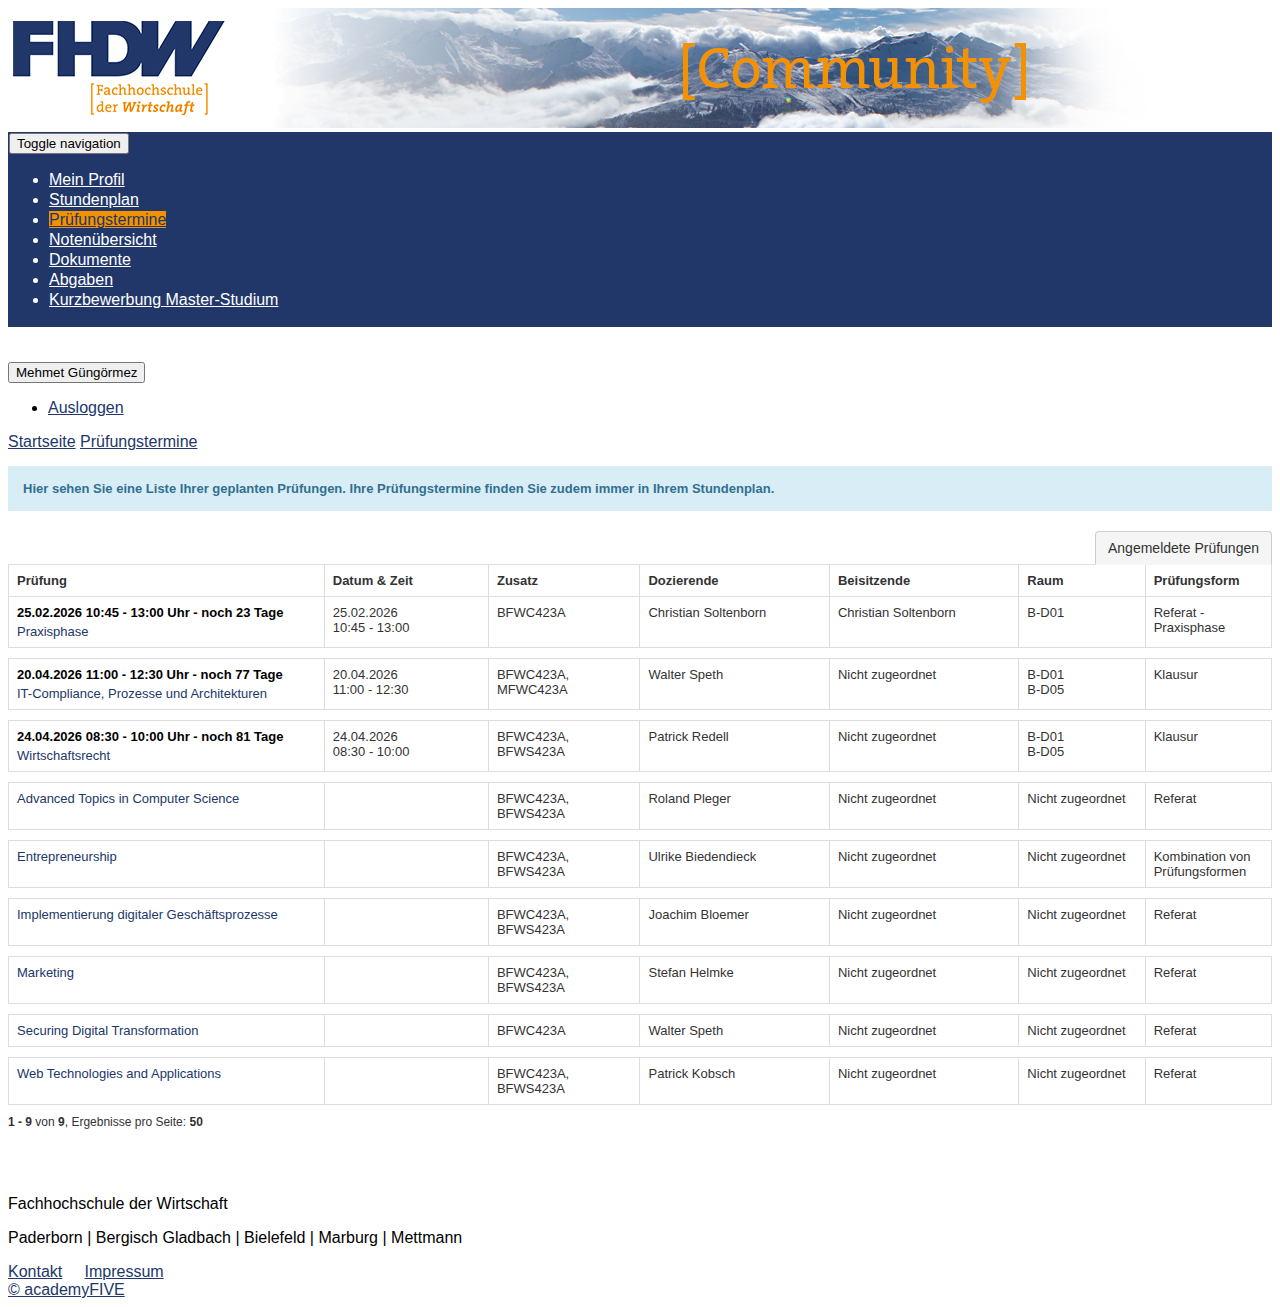
<file: pruefungstermine.html>
<!DOCTYPE HTML>
<html lang="de">
<head>
    <meta http-equiv="Content-Type" content="text/html; charset=utf-8"/>
    <meta http-equiv="X-UA-Compatible" content="IE=edge">
    <meta name="viewport" content="width=device-width, initial-scale=1">
    <meta name="robots" content="NOINDEX, NOFOLLOW"/>
    <title>Prüfungstermine</title>

    <link rel="manifest" href="manifest.json">
    <meta name="theme-color" content="#21376a">
    <link rel="apple-touch-icon" href="img/homescreen192.png">

    <link rel="stylesheet" href="https://d2q8mlawr49whx.cloudfront.net/V18.05.5/styles/style.css" type="text/css"/>
    <link rel="stylesheet" href="https://d2q8mlawr49whx.cloudfront.net/V18.05.5/styles/vorlage.css" type="text/css"/>
    <link rel="stylesheet" href="https://d2q8mlawr49whx.cloudfront.net/V18.05.5/jscripts/fontawesome/css/all.min.css" type="text/css"/>
    <link rel="stylesheet" href="https://d2q8mlawr49whx.cloudfront.net/V18.05.5/jscripts/bootstrap/css/bootstrap.min.css" type="text/css"/>
    <link rel="stylesheet" href="https://d2q8mlawr49whx.cloudfront.net/V18.05.5/jscripts/bootstrap/css/bootstrap.custom.css" type="text/css"/>
    <link rel="stylesheet" href="https://d2q8mlawr49whx.cloudfront.net/V18.05.5/styles/buttons.css" type="text/css"/>
    <link rel="stylesheet" href="https://d2q8mlawr49whx.cloudfront.net/V18.05.5/styles/content.css" type="text/css"/>
    
    <link rel="stylesheet" href="styles/custom.css" type="text/css" media="all"/>
    <link rel="shortcut icon" href="favicon.ico" type="image/x-icon"/>

    <style>
        /* Navbar Fixes (aus Notenübersicht übernommen) */
        .navbar-nav > li > a { line-height: 20px !important; }
        .navbar { min-height: 50px !important; border: 1px solid transparent; margin-bottom: 20px; }

        /* Button "Angemeldete Prüfungen" */
        .btn-tab-wrapper { text-align: right; margin-bottom: -1px; position: relative; z-index: 10; }
        .btn-fake-tab {
            display: inline-block; padding: 6px 12px; margin-bottom: 0;
            font-size: 14px; font-weight: normal; line-height: 1.42857143;
            text-align: center; white-space: nowrap; vertical-align: middle;
            cursor: default; background-image: none; border: 1px solid #ccc;
            border-bottom-color: transparent; border-radius: 4px 4px 0 0;
            color: #333; background-color: #f5f5f5;
        }

        /* Tabellen Styling - Jede Prüfung ist eine Tabelle */
        .exam-table {
            width: 100%;
            background-color: #fff;
            border: 1px solid #ddd;
            margin-bottom: 10px; /* HIER IST DIE "MINIMALE LUFT" */
            font-size: 13px;
            border-collapse: collapse;
        }

        .exam-table th {
            background-color: #fff;
            color: #333;
            font-weight: bold;
            padding: 8px;
            border-bottom: 1px solid #ddd;
            border-right: 1px solid #ddd;
            text-align: left;
            vertical-align: top;
        }

        .exam-table td {
            padding: 8px;
            border-top: 1px solid #ddd;
            border-right: 1px solid #ddd;
            vertical-align: top;
            color: #333;
        }

        /* Spaltenbreiten (Fest, damit alles untereinander steht) */
        .w-col1 { width: 25%; }
        .w-col2 { width: 13%; }
        .w-col3 { width: 12%; }
        .w-col4 { width: 15%; }
        .w-col5 { width: 15%; }
        .w-col6 { width: 10%; }
        .w-col7 { width: 10%; }

        /* Text Styles */
        .exam-date-bold { font-weight: bold; color: #000; display: block; margin-bottom: 4px; }
        .exam-title-blue { color: #21376a; font-size: 13px; display: block; }
        
        /* Info Box */
        .alert-info { background-color: #d9edf7; border-color: #bce8f1; color: #31708f; padding: 15px; margin-bottom: 20px; font-size: 13px; font-weight: bold;}
    </style>

    <script type="text/javascript" src="https://d2q8mlawr49whx.cloudfront.net/V18.05.5/js/jquery/js/jquery-2.2.4.min.js"></script>
    <script type="text/javascript" src="https://d2q8mlawr49whx.cloudfront.net/V18.05.5/jscripts/bootstrap/js/bootstrap.min.js"></script>
</head>

<body id="community-facelift">
    <div id="container-spacer">
        <div class="community-facelift header-logo-box">
            <div class="container" style="overflow: hidden;">
                <a title="Home" href="dashboard.html">
                    <img src="img/Community_Banner.jpg" class="img-responsive" alt="page logo"/>
                </a>
            </div>
        </div>

        <nav role="navigation" id="top-navigation" class="navbar navbar-default community-facelift">
            <div class="container">
                <div class="navbar-header">
                    <button type="button" class="navbar-toggle collapsed" data-toggle="collapse" data-target="#navbar-collapse-id">
                        <span class="sr-only">Toggle navigation</span>
                        <span class="icon-bar"></span>
                        <span class="icon-bar"></span>
                        <span class="icon-bar"></span>
                    </button>
                    <a href="dashboard.html" class="navbar-brand">
                        <span class="glyphicon glyphicon-home"></span>
                    </a>
                </div>
                <div class="collapse navbar-collapse" id="navbar-collapse-id">
                    <ul class="nav navbar-nav">
                        <li><a href="profile.html">Mein Profil</a></li>
                        <li><a href="timetable.html">Stundenplan</a></li>
                        <li class="active"><a href="pruefungstermine.html">Prüfungstermine</a></li>
                        <li><a href="notenuebersicht.html">Notenübersicht</a></li>
                        <li><a href="dokumente.html">Dokumente</a></li>
                        <li><a href="abgaben.html">Abgaben</a></li>
                        <li><a href="kurzbewerbung.html">Kurzbewerbung Master-Studium</a></li>
                    </ul>
                </div>
            </div>
        </nav>

        <div class="container" style="padding-top: 15px; padding-bottom: 15px;">
            <div class="pull-right">
                <div class="btn-group">
                    <button type="button" class="btn btn-default dropdown-toggle dropdown-slim" data-toggle="dropdown">
                        <span class="far fa-user"></span> Mehmet Güngörmez <span class="caret"></span>
                    </button>
                    <ul class="dropdown-menu">
                        <li><a href="index.html"><span class="far fa-power-off"></span> Ausloggen</a></li>
                    </ul>
                </div>
            </div>
            <div class="pull-left">
                <div class="community-facelift btn-group btn-breadcrumb">
                    <a class="btn btn-default" href="dashboard.html">Startseite</a>
                    <a class="btn btn-default" href="pruefungstermine.html">Prüfungstermine</a>
                </div>
            </div>
        </div>

        <div class="container">
            <div class="alert alert-info" role="alert">
                Hier sehen Sie eine Liste Ihrer geplanten Prüfungen. Ihre Prüfungstermine finden Sie zudem immer in Ihrem Stundenplan.
            </div>

            <div class="btn-tab-wrapper">
                <span class="btn-fake-tab">Angemeldete Prüfungen</span>
            </div>

            <table class="exam-table">
                <thead>
                    <tr>
                        <th class="w-col1">Prüfung</th>
                        <th class="w-col2">Datum & Zeit</th>
                        <th class="w-col3">Zusatz</th>
                        <th class="w-col4">Dozierende</th>
                        <th class="w-col5">Beisitzende</th>
                        <th class="w-col6">Raum</th>
                        <th class="w-col7">Prüfungsform</th>
                    </tr>
                </thead>
                <tbody>
                    <tr>
                        <td>
                            <span class="exam-date-bold">25.02.2026 10:45 - 13:00 Uhr - noch 23 Tage</span>
                            <span class="exam-title-blue">Praxisphase</span>
                        </td>
                        <td>25.02.2026<br>10:45 - 13:00</td>
                        <td>BFWC423A</td>
                        <td>Christian Soltenborn</td>
                        <td>Christian Soltenborn</td>
                        <td>B-D01</td>
                        <td>Referat -<br>Praxisphase</td>
                    </tr>
                </tbody>
            </table>

            <table class="exam-table">
                <tbody>
                    <tr>
                        <td class="w-col1">
                            <span class="exam-date-bold">20.04.2026 11:00 - 12:30 Uhr - noch 77 Tage</span>
                            <span class="exam-title-blue">IT-Compliance, Prozesse und Architekturen</span>
                        </td>
                        <td class="w-col2">20.04.2026<br>11:00 - 12:30</td>
                        <td class="w-col3">BFWC423A,<br>MFWC423A</td>
                        <td class="w-col4">Walter Speth</td>
                        <td class="w-col5">Nicht zugeordnet</td>
                        <td class="w-col6">B-D01<br>B-D05</td>
                        <td class="w-col7">Klausur</td>
                    </tr>
                </tbody>
            </table>

            <table class="exam-table">
                <tbody>
                    <tr>
                        <td class="w-col1">
                            <span class="exam-date-bold">24.04.2026 08:30 - 10:00 Uhr - noch 81 Tage</span>
                            <span class="exam-title-blue">Wirtschaftsrecht</span>
                        </td>
                        <td class="w-col2">24.04.2026<br>08:30 - 10:00</td>
                        <td class="w-col3">BFWC423A,<br>BFWS423A</td>
                        <td class="w-col4">Patrick Redell</td>
                        <td class="w-col5">Nicht zugeordnet</td>
                        <td class="w-col6">B-D01<br>B-D05</td>
                        <td class="w-col7">Klausur</td>
                    </tr>
                </tbody>
            </table>

            <table class="exam-table">
                <tbody>
                    <tr>
                        <td class="w-col1">
                            <span class="exam-title-blue">Advanced Topics in Computer Science</span>
                        </td>
                        <td class="w-col2"></td>
                        <td class="w-col3">BFWC423A,<br>BFWS423A</td>
                        <td class="w-col4">Roland Pleger</td>
                        <td class="w-col5">Nicht zugeordnet</td>
                        <td class="w-col6">Nicht zugeordnet</td>
                        <td class="w-col7">Referat</td>
                    </tr>
                </tbody>
            </table>

            <table class="exam-table">
                <tbody>
                    <tr>
                        <td class="w-col1">
                            <span class="exam-title-blue">Entrepreneurship</span>
                        </td>
                        <td class="w-col2"></td>
                        <td class="w-col3">BFWC423A,<br>BFWS423A</td>
                        <td class="w-col4">Ulrike Biedendieck</td>
                        <td class="w-col5">Nicht zugeordnet</td>
                        <td class="w-col6">Nicht zugeordnet</td>
                        <td class="w-col7">Kombination von<br>Prüfungsformen</td>
                    </tr>
                </tbody>
            </table>

            <table class="exam-table">
                <tbody>
                    <tr>
                        <td class="w-col1">
                            <span class="exam-title-blue">Implementierung digitaler Geschäftsprozesse</span>
                        </td>
                        <td class="w-col2"></td>
                        <td class="w-col3">BFWC423A,<br>BFWS423A</td>
                        <td class="w-col4">Joachim Bloemer</td>
                        <td class="w-col5">Nicht zugeordnet</td>
                        <td class="w-col6">Nicht zugeordnet</td>
                        <td class="w-col7">Referat</td>
                    </tr>
                </tbody>
            </table>

            <table class="exam-table">
                <tbody>
                    <tr>
                        <td class="w-col1">
                            <span class="exam-title-blue">Marketing</span>
                        </td>
                        <td class="w-col2"></td>
                        <td class="w-col3">BFWC423A,<br>BFWS423A</td>
                        <td class="w-col4">Stefan Helmke</td>
                        <td class="w-col5">Nicht zugeordnet</td>
                        <td class="w-col6">Nicht zugeordnet</td>
                        <td class="w-col7">Referat</td>
                    </tr>
                </tbody>
            </table>

            <table class="exam-table">
                <tbody>
                    <tr>
                        <td class="w-col1">
                            <span class="exam-title-blue">Securing Digital Transformation</span>
                        </td>
                        <td class="w-col2"></td>
                        <td class="w-col3">BFWC423A</td>
                        <td class="w-col4">Walter Speth</td>
                        <td class="w-col5">Nicht zugeordnet</td>
                        <td class="w-col6">Nicht zugeordnet</td>
                        <td class="w-col7">Referat</td>
                    </tr>
                </tbody>
            </table>

            <table class="exam-table">
                <tbody>
                    <tr>
                        <td class="w-col1">
                            <span class="exam-title-blue">Web Technologies and Applications</span>
                        </td>
                        <td class="w-col2"></td>
                        <td class="w-col3">BFWC423A,<br>BFWS423A</td>
                        <td class="w-col4">Patrick Kobsch</td>
                        <td class="w-col5">Nicht zugeordnet</td>
                        <td class="w-col6">Nicht zugeordnet</td>
                        <td class="w-col7">Referat</td>
                    </tr>
                </tbody>
            </table>

            <div style="font-size: 12px; margin-top: 10px; color: #333;">
                <b>1 - 9</b> von <b>9</b>, Ergebnisse pro Seite: <b>50</b> <span class="caret"></span>
            </div>

            <div style="height: 50px;"></div>
        </div>
    </div>

    <footer class="community-facelift footer-bootstrap footer-info">
        <div class="container">
            <div class="row">
                <div class="col-xs-12 col-sm-9"><p>Fachhochschule der Wirtschaft</p><p>Paderborn | Bergisch Gladbach | Bielefeld | Marburg | Mettmann</p></div>
                <div class="col-xs-12 col-sm-3 text-right"><a href="#">Kontakt</a> &nbsp;&nbsp;&nbsp; <a href="#">Impressum</a></div>
            </div>
        </div>
    </footer>
    
    <footer class="community-facelift footer-bootstrap-academyFive footer-meta">
        <div class="container">
            <div class="row">
                <div class="col-xs-12"><div id="academyFiveFooter" class="text-center"><a href="https://www.simovative.com" target="_blank">&copy; academyFIVE</a></div></div>
            </div>
        </div>
    </footer>

    <script>
        if ('serviceWorker' in navigator) {
            window.addEventListener('load', function() {
                navigator.serviceWorker.register('sw.js');
            });
            var inactivityTime = function () {
            var time;
            window.onload = resetTimer;
            document.onmousemove = resetTimer;
            document.onkeypress = resetTimer;
            document.onclick = resetTimer;

            function logout() {
                window.location.href = 'index.html';
            }

            function resetTimer() {
                clearTimeout(time);
                time = setTimeout(logout, 180000); 
            }
        };
        inactivityTime();
        }
    </script>
</body>
</html>
</file>
<file: styles/custom.css>
.header-logo-box {
    background-color: #ffffff;
}

/* REPARIERT: Standard-Links in FHDW-Blau */
a {
    color: #21376a;
}
.btn-link {
    color: #21376a;
}
/* REPARIERT: Hover-Effekt in Orange */
.btn-link:hover, .btn-link:focus {
    color: #f39200;
}

h1, h2, h3, h4, h5, h6 {
    color: #21376a;
}

/* REPARIERT: Text auf orangem Hintergrund muss Weiß sein */
.nav-pills > li.active > a,
.nav-pills > li.active > a:hover,
.nav-pills > li.active > a:focus {
    background-color: #f39200;
    color: #ffffff;
}
.dropdown-menu > .active > a,
.dropdown-menu > .active > a:hover,
.dropdown-menu > .active > a:focus {
    background-color: #f39200;
    color: #ffffff;
}

/*Navbar settings*/
/*Normal*/
.navbar,
.navbar-default .navbar-nav > li > a {
    background-color: #21376a;
    color: #ffffff;
}
/*ACTIVE*/
.navbar-default .navbar-nav > li.active > a,
.navbar-default .navbar-nav > li.active > a:hover,
.navbar-default .navbar-nav > li.active > a:focus {
    background-color: #f39200;
    color: #21376a;
}
/*HOVER*/
.navbar-default .navbar-nav > li > a:hover,
.navbar-default .navbar-nav > li > a:focus {
    background-color: #7aa7d9;
    color: #ffffff;
}
/*Border color*/
.navbar-default {
    border-color: #21376a;
}
/*No round corners*/
#top-navigation {
    border-radius: 0px;
}

body {
    font-family: Arial, Helvetica, sans-serif !important;
}

.panel-default > .panel-heading {
    border-color: #21376a !important;
    color: #666;
    font-size: 13px;
    font-weight: 700;
}

#leftSideBar > h1 {
    border-bottom-color: #21376a !important;
}

/* REPARIERT: Textfarbe Weiß hinzugefügt */
.simo-media-hover .media-body.selected-mail, .simo-media-hover .media-left.selected-mail {
    background-color: #f39200 !important;
    border-color: #f39200 !important;
    color: #ffffff !important;
}

/* REPARIERT: Textfarbe Weiß hinzugefügt */
.simo-new-mail-button {
    background-color: #f39200 !important;
    border-color: #f39200 !important;
    color: #ffffff !important;
}
</file>
